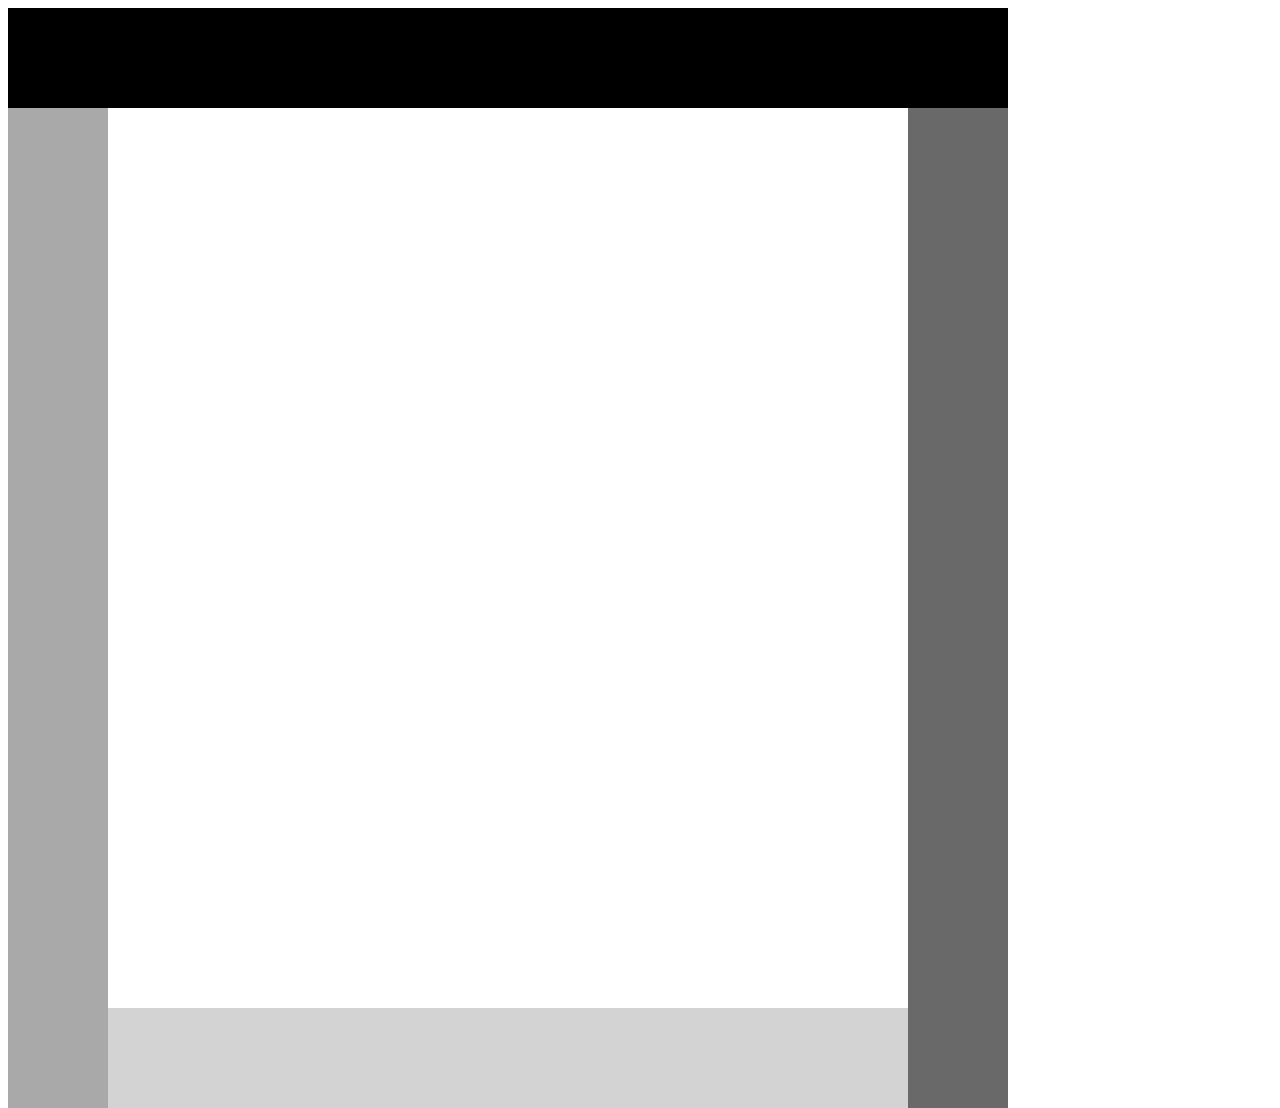
<file: first/index.html>
<!DOCTYPE html>
<html>
    <head>
        <title>Project 1</title>
        <link rel="stylesheet" href="style.css" />
    </head>
    <body>
    <div class="outer">
        <div id="top"></div>
        <div id="left"></div>
        <div id="right"></div>
        <div id="bottom"></div>
    </div>
    </body>
</html>
</file>
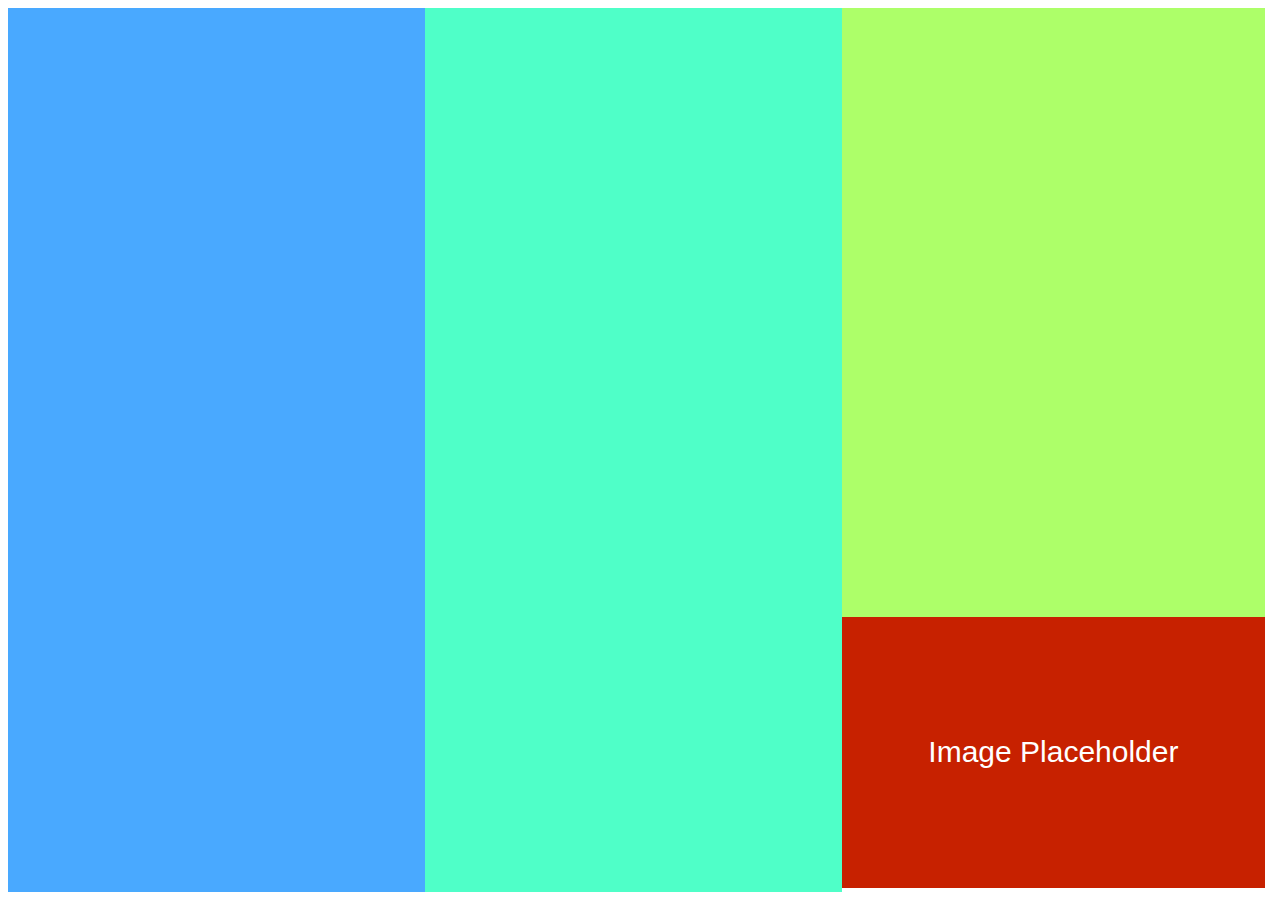
<file: second/index.html>
<html>
    <head>
        <title>Project 2</title>
        <link rel="stylesheet" href="styles.css" />
    </head>
    <body>
        <div class="left">
        </div><div class="mid">
        </div><div class="right">
            <div class="absl">Image Placeholder</div>
        </div>
    </body>
</html>
</file>
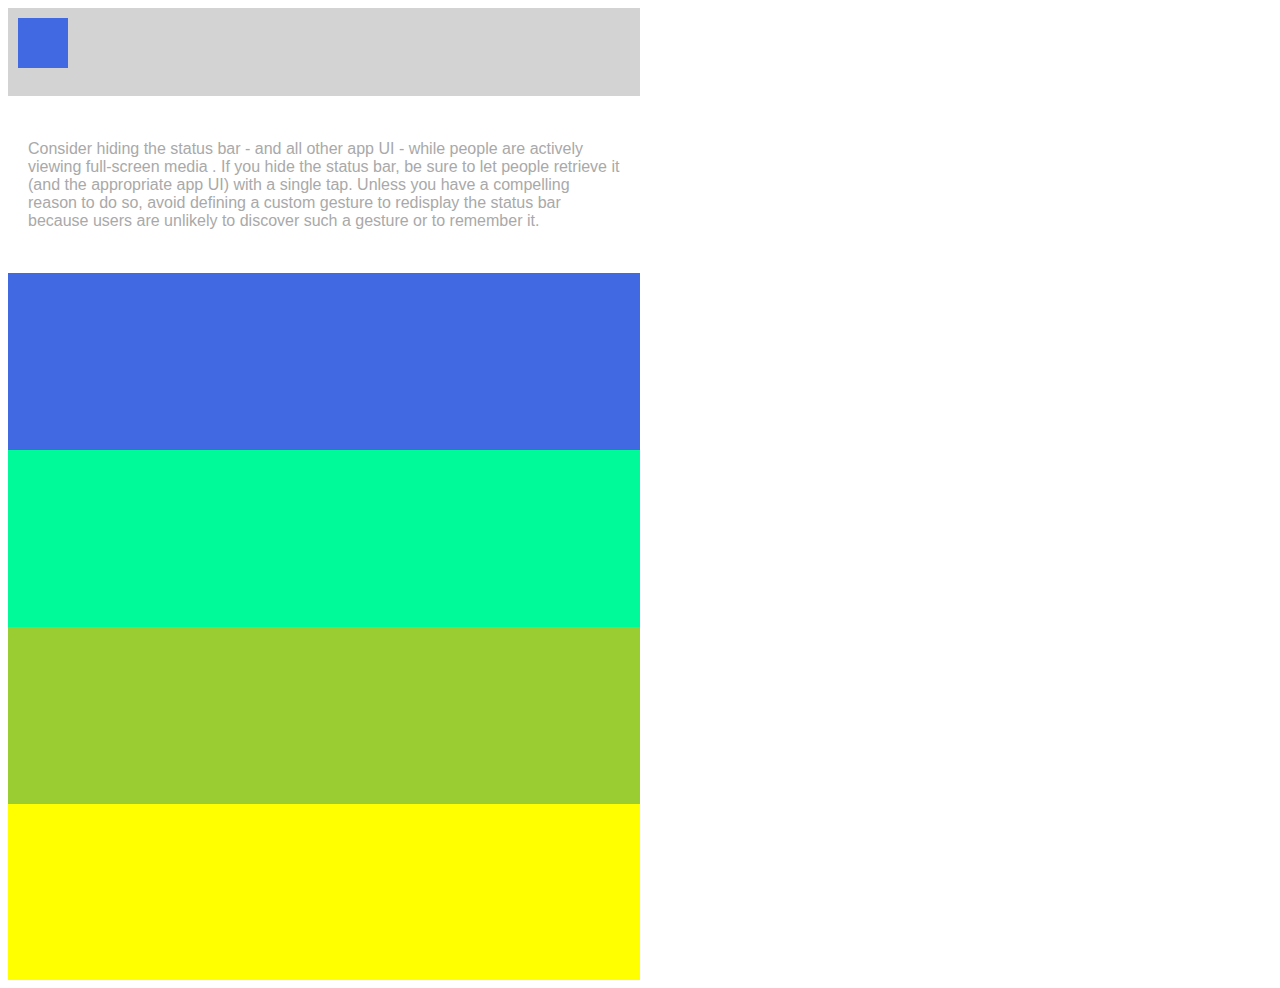
<file: third/index.html>
<html>
    <head>
        <title>Project 3</title>
        <link rel="stylesheet" href="styles.css" />
    </head>
    <body>
        <div class="nav">
            <div></div>
        </div>
        <div class="text">Consider hiding the status bar - and all other app UI - while people are actively viewing full-screen media
            . If you hide the status bar, be sure to let people retrieve it (and the appropriate app UI) with a single
            tap. Unless you have a compelling reason to do so, avoid defining a custom gesture to redisplay the status
            bar because users are unlikely to discover such a gesture or to remember it.</div>
        <div class="blue"></div>
        <div class="teal"></div>
        <div class="green"></div>
        <div class="yellow"></div>
    </body>
</html>
</file>
<file: first/style.css>
.outer {
    height: 1000px;
    width: 1000px;
    position: relative;
}

#top {
    background-color: black;
    width: 100%;
    height: 10%;
}

#left {
    background-color: darkgrey;
    float: left;
    width: 10%;
    height: 100%
}

#bottom {
    background-color: lightgrey;
    margin-left: 10%;
    margin-right: 10%;
    margin-top: 90%;
    height: 10%;
}

#right {
    background-color: dimgrey;
    float: right;
    height: 100%;
    width: 10%;
}
</file>
<file: second/styles.css>
div {
    display: inline-block;
    height: 100%;
    width: 33%;
}

.left {
    background-color: #49A9FF;
}

.mid {
    background-color: #4FFFC8;
}

.right {
    background-color: #ADFF69;
    position: absolute;
    height: 97.75%;
}

.absl {
    background-color: #C72100;
    height: 30.8%;
    width: 100%;
    font-family: sans-serif;
    color: white;
    align-items: center;
    justify-content: center;
    display: flex;
    font-size: 30px;
    bottom: 0px;
    position: absolute;
}
</file>
<file: third/styles.css>
div {
    width: 50%;
    height: 20%;
    position: relative;
}

.nav {
    background-color: lightgray;
    height: 10%;
}

.nav div {
    background-color: royalblue;
    width: 50px;
    height: 50px;
    top: 10px;
    left: 10px;
}

.text {
    font-family: sans-serif;
    display: flex;
    align-items: center;
    justify-content: center;
    padding-left: 20px;
    padding-right: 20px;
    box-sizing: border-box;
    color: darkgrey;
}

.blue {
    background-color: royalblue;
}

.teal {
    background-color: mediumspringgreen;
}

.green {
    background-color: yellowgreen;
}

.yellow {
    background-color: yellow;
}
</file>
